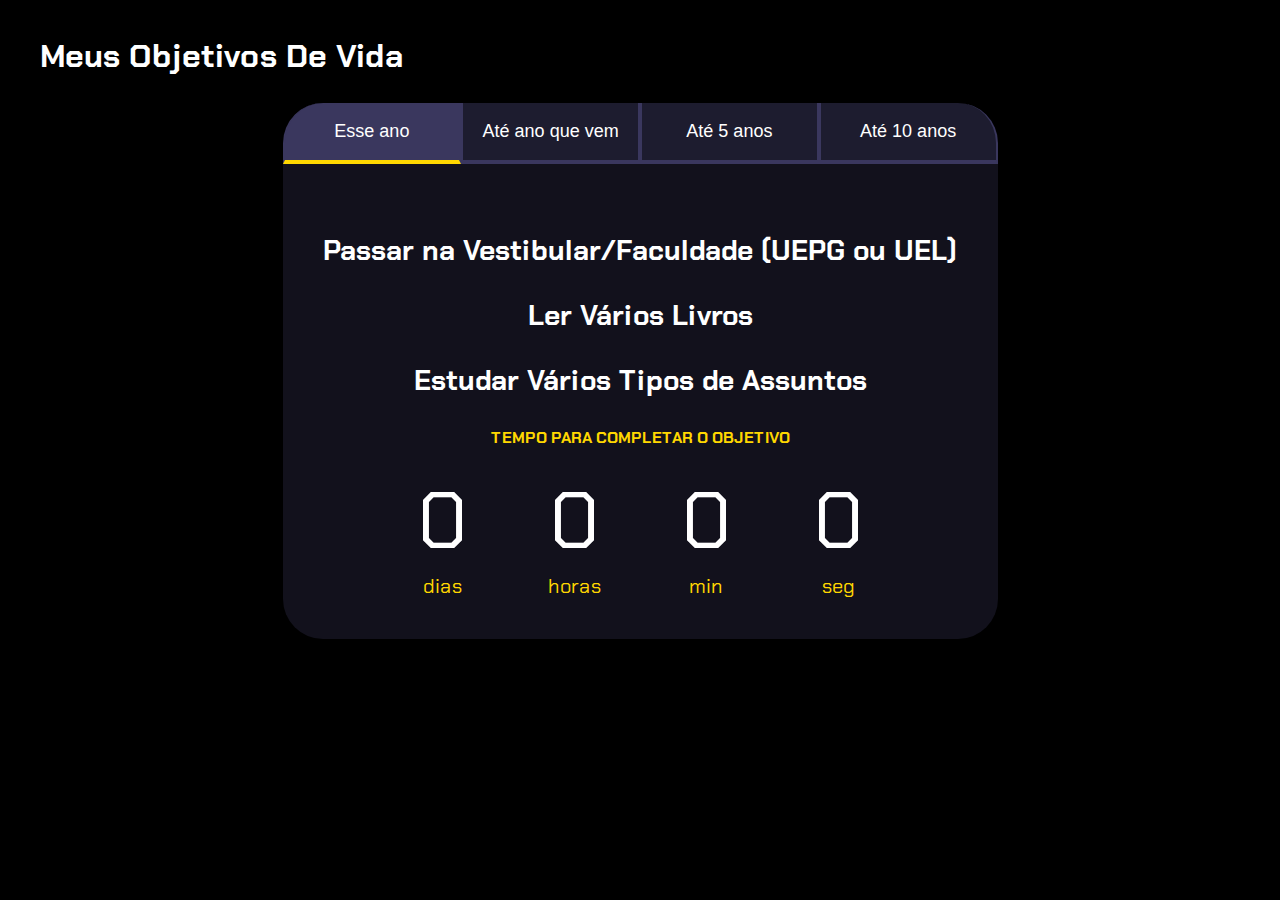
<file: index.html>
<!DOCTYPE html>
<html lang="pt-br">
<head>
    <meta charset="UTF-8">
    <meta name="viewport" content="width=device-width, initial-scale=1.0">
    <title>Meus objetivos De Vida</title>
    <link rel="stylesheet" href="style.css">
</head>
<body>
    <section class="conteudo-principal">
        <h2 class="titulo-principal">Meus Objetivos De Vida<span></span></h2>
        <div class="conteudo">
        <div class="botoes">
            <button class="botao ativo">Esse ano</button>
            <button class="botao">Até ano que vem</button>
            <button class="botao">Até 5 anos</button>
            <button class="botao">Até 10 anos</button>
        </div>
        <div class="abas-textos">
            <div class="aba-conteudo ativo">
                <h3 class="aba-conteudo-titulo-principal">Passar na Vestibular/Faculdade (UEPG ou UEL)</h3>
                <h3 class="aba-conteudo-titulo-principal">Ler Vários Livros</h3>
                <h3 class="aba-conteudo-titulo-principal">Estudar Vários Tipos de Assuntos</h3>
                <h4 class="aba-conteudo-titulo-secundario">Tempo para completar o objetivo</h4>
                <div class="contador">
                    <div class="contador-digito">
                        <p class="contador-digito-numero" id="dias0"></p>
                        <p class="contador-digito-texto">dias</p>
                    </div>
                    <div class="contador-digito">
                        <p class="contador-digito-numero" id="horas0"></p>
                        <p class="contador-digito-texto">horas</p>
                    </div>
                    <div class="contador-digito">
                        <p class="contador-digito-numero" id="min0"></p>
                        <p class="contador-digito-texto">min</p>
                    </div>
                    <div class="contador-digito">
                        <p class="contador-digito-numero" id="seg0"></p>
                        <p class="contador-digito-texto">seg</p>
                    </div>
                </div>
            </div>
            <div class="aba-conteudo">
                <h3 class="aba-conteudo-titulo-principal">Passar na Vestibular/Faculdade </h3>
                <h3 class="aba-conteudo-titulo-principal">Ter Minha Independência Financeira e Estabilidade</h3>
                <h3 class="aba-conteudo-titulo-principal">Ter um Trabalho</h3>
                <h3 class="aba-conteudo-titulo-principal">Melhorar Fisicamente</h3>
                <h4 class="aba-conteudo-titulo-secundario">Tempo para completar o objetivo</h4>
                <div class="contador">
                    <div class="contador-digito">
                        <p class="contador-digito-numero" id="dias1"></p>
                        <p class="contador-digito-texto">dias</p>
                    </div>
                    <div class="contador-digito">
                        <p class="contador-digito-numero" id="horas1"></p>
                        <p class="contador-digito-texto">horas</p>
                    </div>
                    <div class="contador-digito">
                        <p class="contador-digito-numero" id="min1"></p>
                        <p class="contador-digito-texto">min</p>
                    </div>
                    <div class="contador-digito">
                        <p class="contador-digito-numero" id="seg1"></p>
                        <p class="contador-digito-texto">seg</p>
                    </div>
                </div>
            </div>
            <div class="aba-conteudo">
                <h3 class="aba-conteudo-titulo-principal">Me Formar na Faculdade</h3>
                <h3 class="aba-conteudo-titulo-principal">Morar na Europa</h3>
                <h3 class="aba-conteudo-titulo-principal">Possuir uma Renda Estável e Segura</h3>
                <h3 class="aba-conteudo-titulo-principal">Conseguir meu Apartamento/Casa</h3>
                <h4 class="aba-conteudo-titulo-secundario">Tempo para completar o objetivo</h4>
                <div class="contador">
                    <div class="contador-digito">
                        <p class="contador-digito-numero" id="dias2"></p>
                        <p class="contador-digito-texto">dias</p>
                    </div>
                    <div class="contador-digito">
                        <p class="contador-digito-numero" id="horas2"></p>
                        <p class="contador-digito-texto">horas</p>
                    </div>
                    <div class="contador-digito">
                        <p class="contador-digito-numero" id="min2"></p>
                        <p class="contador-digito-texto">min</p>
                    </div>
                    <div class="contador-digito">
                        <p class="contador-digito-numero" id="seg2"></p>
                        <p class="contador-digito-texto">seg</p>
                    </div>
                </div>
            </div>
            <div class="aba-conteudo">
                <h3 class="aba-conteudo-titulo-principal">Trabalhar como Engenhiro na Alemanha ou Noruega</h3>
                <h3 class="aba-conteudo-titulo-principal">Me casar</h3>
                <h3 class="aba-conteudo-titulo-principal">Viajar Pelo Mundo</h3>
                <h4 class="aba-conteudo-titulo-secundario">Tempo para completar o objetivo</h4>
                <div class="contador">
                    <div class="contador-digito">
                        <p class="contador-digito-numero" id="dias3"></p>
                        <p class="contador-digito-texto">dias</p>
                    </div>
                    <div class="contador-digito">
                        <p class="contador-digito-numero" id="horas3"></p>
                        <p class="contador-digito-texto">horas</p>
                    </div>
                    <div class="contador-digito">
                        <p class="contador-digito-numero" id="min3"></p>
                        <p class="contador-digito-texto">min</p>
                    </div>
                    <div class="contador-digito">
                        <p class="contador-digito-numero" id="seg3"></p>
                        <p class="contador-digito-texto">seg</p>
                    </div>
                </div>
            </div>
        </div>
    </div>
    </section>
    <script src="main.js"></script>
</body>
</html>
</file>
<file: style.css>
@import url('https://fonts.googleapis.com/css?family=Chakra+Petch:wght@400;700&display=swap');

:root {
  --cor-de-fundo: #000000;
  --verde: #ffd700;
  --branco: #FFFFFF;
  --botao-ativo: #3A375E;
  --botao-inativo: rgba(58, 55, 94, 0.5);
  --texto-fundo: rgba(58, 55, 94, 0.3);
}

body {
  background-color: var(--cor-de-fundo);
  color: var(--branco);
  font-family: 'Chakra Petch', sans-serif;
}

.conteudo-principal {
  display: flex;
  flex-direction: column;
  justify-content: center;
  align-items: center;
  max-width: 1200px;
  width: 100%;
  margin: 0 auto;
}

.titulo-principal {
  text-align: left;
  width: 100%;
  font-size: 32px;
}

.titulo-principal span {
  color: var(--verde);
}

.botao {
  font-family: "Crakra Petch", sans-serif;
  background-color: var(--botao-inativo);
  color: var(--branco);
  display: flex;
  justify-content: center;
  padding: 1em;
  font-size: 18px;
  align-items: center;
  width: 100%;
  border-bottom: 4px solid var(--botao-ativo);
  border-left: 2px solid var(--botao-ativo);
  border-right: 2px solid var(--botao-ativo);
  border-top: none;
}

.botoes {
  display: block;
}

.aba-conteudo.ativo{
  display: block;
}

.aba-conteudo{
  display: none;
}

.aba-conteudo-titulo-secundario{
  text-align: center;
  color: var(--verde);
  text-transform: uppercase;
}

botao.ativo{
  background-color: var(--botao-ativo);
  border-bottom: 4px solid var(--verde);
  }

.abas-textos{
  background-color: var(--texto-fundo);
  padding: 40px;
  border-radius: 0 0 40px 40px;
}

.aba-conteudo.ativo{
  display: block;
}

.aba-conteudo{
  display: none;
}

.aba-conteudo-titulo-principal{
  font-size: 28px;
  text-align: center;
}

.aba-conteudo-titulo-secundario{
  text-align: center;
  color: var(--verde);
  text-transform: uppercase;
}

.contador{
  display:flex;
  justify-content: center;
  flex-wrap: wrap;
}

.contador-digito{
  padding: 0 16px;
  text-align: center;
  min-width: 100px;
}

.contador-digito-numero{
  font-size: 80px;
  margin: 0;
}

.contador-digito-texto{
  color: var(--verde);
  font-size: 20px;
  margin: 0;
}

@media screen and (min-width: 768px) {
  .botoes {
      display: flex;
  }

  .botao:first-child {
      border-radius: 40px 0 0 0;
  }

  .botao:last-child {
      border-radius: 0 40px 0 0;
  }
}


  .abas-textos{
    background-color: var(--texto-fundo);
    padding: 40px;
    border-radius: 0 0 40px 40px;
}

.botao.ativo{
  background-color: var(--botao-ativo);
  border-bottom: 4px solid var(--verde);
}
</file>
